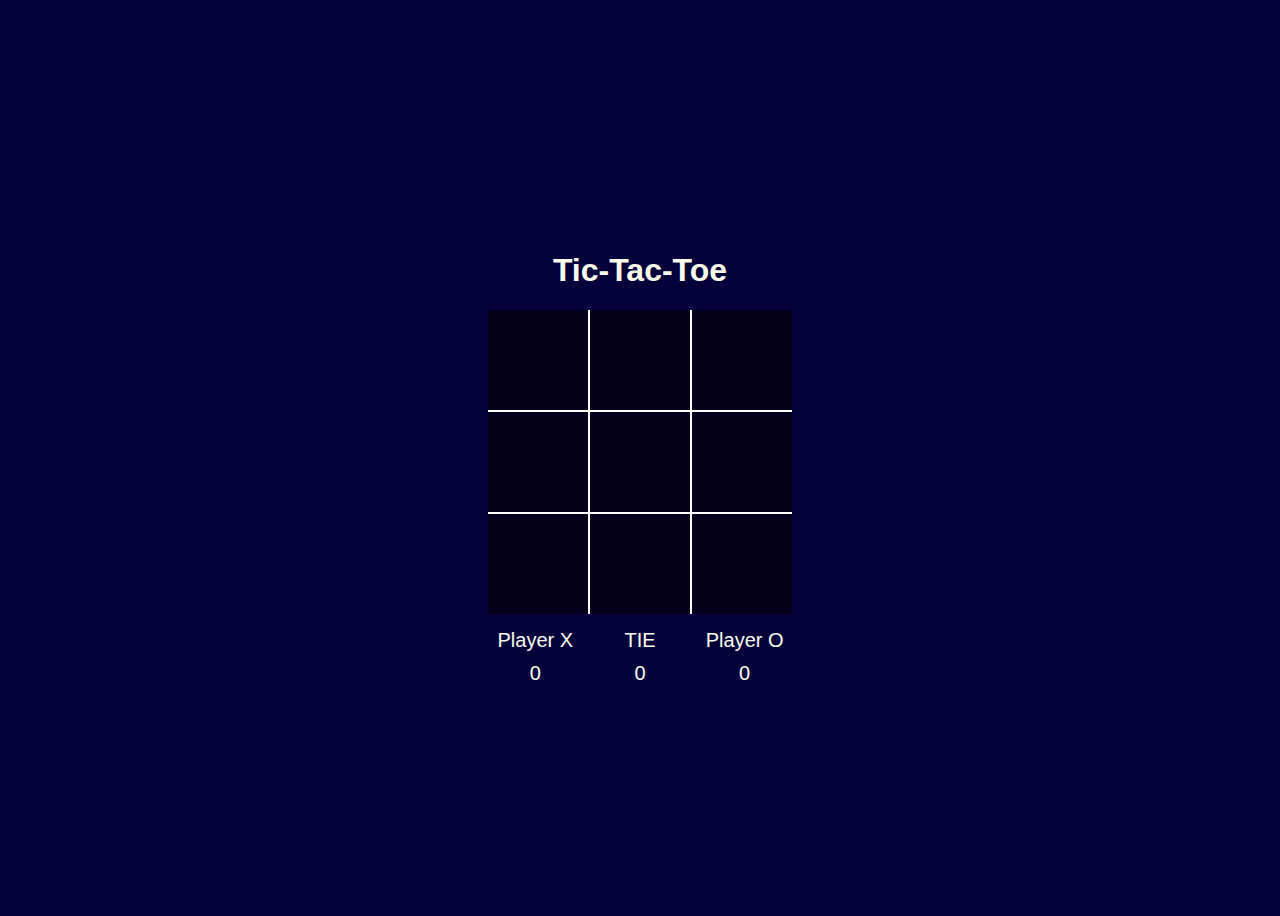
<file: Programim Web/Lab/Lab 2 Piro Gjikdhima/index.html>
<!DOCTYPE html>
<html lang="en">
<head>
    <meta charset="UTF-8">
    <meta name="viewport" content="width=device-width, initial-scale=1.0">
    <title>Tic-Tac-Toe</title>
    <link rel="stylesheet" href="styles.css">
</head>
<body>
    <div class="game-container">
        <h1>Tic-Tac-Toe</h1>
        <div class="game-board">
            <div class="cell" onclick="makeMove(this)"></div>
            <div class="cell" onclick="makeMove(this)"></div>
            <div class="cell" onclick="makeMove(this)"></div>
            <div class="cell" onclick="makeMove(this)"></div>
            <div class="cell" onclick="makeMove(this)"></div>
            <div class="cell" onclick="makeMove(this)"></div>
            <div class="cell" onclick="makeMove(this)"></div>
            <div class="cell" onclick="makeMove(this)"></div>
            <div class="cell" onclick="makeMove(this)"></div>
        </div>
        <div class="player-info">
           <div id="player-1"></div>
           <div id="tie">TIE</div>
           <div id="player-2"></div>
           <div id="result-1"></div>
           <div id="result-2"></div>
           <div id="result-3"></div>
        </div>
        <div class="buttons">
            <button id="restart-button">Play Again</button>
            <button id="switch-mode-button">Switch Mode</button>
        </div>
    </div>
    

    <script src="script.js"></script>
</body>
</html>
</file>
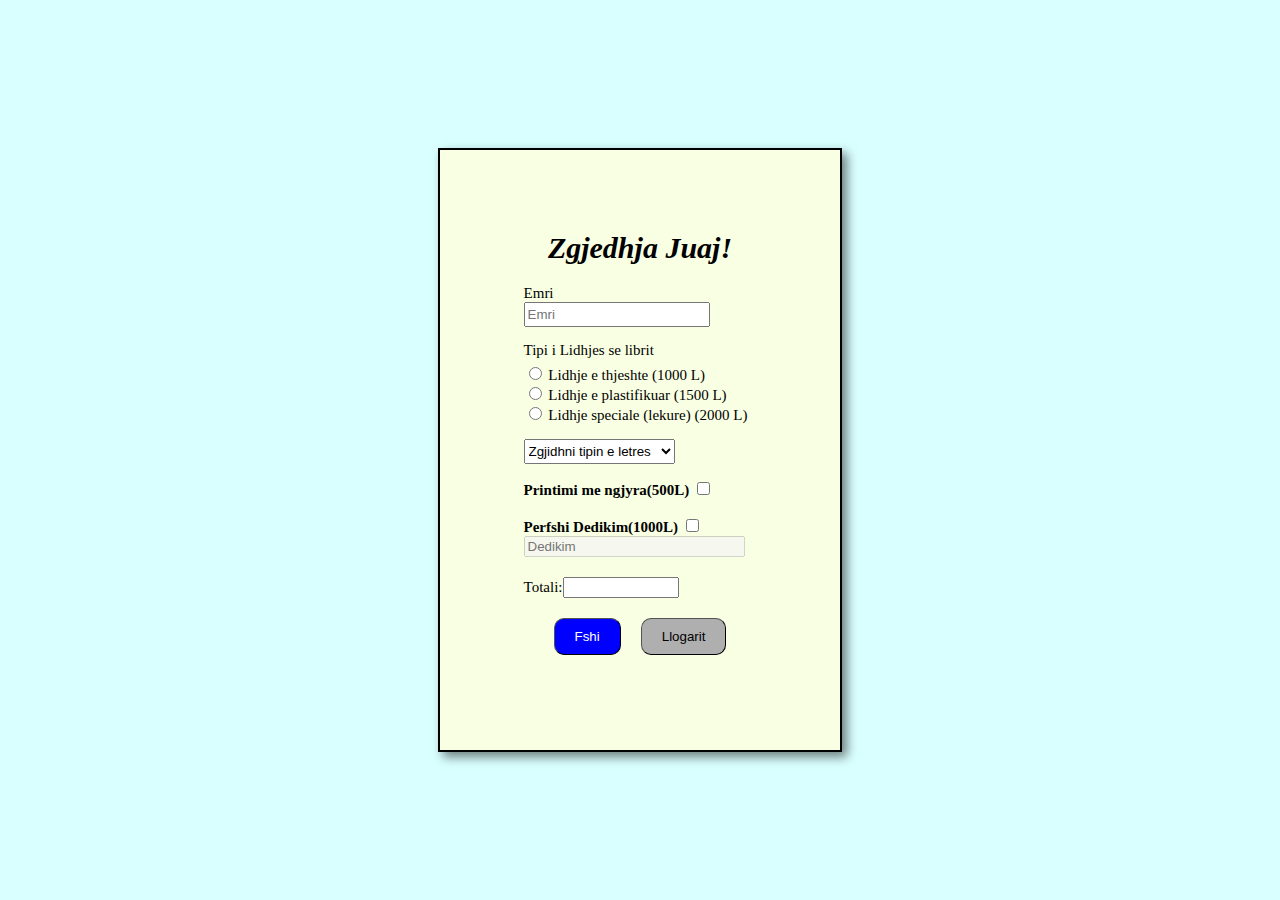
<file: Programim Web/Lab/Lab 1-2 Piro Gjikdhima/lab1.html>
<html lang="al">
<head>
    <meta charset="UTF-8">
    <title>Lab 1+2</title>
    <link rel="stylesheet" href="styles.css">
</head>
<body>
  <div class="container">
    <h1>Zgjedhja Juaj!</h1>
    <form id="lab-form" method="post">
      
      <div class="first">
        <label >Emri 
          <br>
          <input type="text" name="emri"placeholder="Emri" id="emri">
        </label>
        <p id="emriError" class="error"></p>
      </div>
      
      <div class="second">
      
        <label class="tipi">
          Tipi i Lidhjes se librit
        </label>
        
        <label>
          <input type="radio" name="zgjedhje" value="1000">
          Lidhje e thjeshte (1000 L)
        </label>
        
        <label>
          <br>
          <input type="radio" name="zgjedhje" value="1500">
          Lidhje e plastifikuar (1500 L)
        </label>

        <label>
          <br>
          <input type="radio" name="zgjedhje" value="2000">
          Lidhje speciale (lekure) (2000 L)
        </label>
        <p id="tipiError" class="error"></p>

      </div>

      <div class="third">

        <select id="letrat">
          <option value="" hidden selected>Zgjidhni tipin e letres</option>
          <option value="500">A5(500 L)</option>
          <option value="1000">A4(1000 L)</option>
          <option value="1500">A3(1500 L)</option>
        </select>
        <p id="opsioneError" class="error"></p>

      </div>
      
      <div class="fourth">

        <label>
          <strong>Printimi me ngjyra(500L)</strong>
          <input type="checkbox" name="ngjyrabox" id="ngjyrabox" value="500">
        </label>
        <br>
        <br>
        <label>
          <strong>Perfshi Dedikim(1000L)</strong>
          <input type="checkbox" name="dedikimbox" id="dedikimbox" value="1000"><br>
          <input type="text" placeholder="Dedikim" id="dedikim">
        </label>

      </div>

      <div class="fifth">

        <label>
          Totali:
        </label>
        <input type="text" name="totali" id="totali" readonly>


      </div>

      <div class="last">
        <button type="reset" id="fshi">Fshi</button>
        <button type="button" id="llogari">Llogarit</button>
      </div>
    </form>
  </div>
    <script src="script.js"></script>
    
</body>
</html>
</file>
<file: Programim Web/Lab/Lab 2 Piro Gjikdhima/styles.css>
body {
    font-family: Arial, sans-serif;
    display: flex;
    justify-content: center;
    align-items: center;
    text-align: center;
    height: 100vh;
    margin:70;
    background-color: rgba(4, 1, 59, 1);
}

.game-container {
    color: rgb(250, 253, 236);
}

.game-board {
    display: grid;
    grid-template-columns: repeat(3, 100px);
    grid-template-rows: repeat(3, 100px);
    gap: 2px;
    background-color: white;
}
.player-info{
    display: grid;
    grid-template-columns: repeat(3, 1fr);
    grid-template-rows: repeat(2, 1fr);
    margin-top: 15px;
    gap: 10px;
    font-size: 20px;
}

.cell {
    width: 100px;
    height: 100px;
    display: flex;
    justify-content: center;
    align-items: center;
    font-size: 36px;
    cursor: pointer;
    background-color: rgb(6, 1, 26);
}


.cell.× {
    color: #ff5733;
    font-family: 'Arial', sans-serif;
    font-size: 120px;
    font-weight:500;
}


.cell.O {
    color: #33aaff;
    font-family: 'Courier New', monospace;
    font-size: 100px;
    font-weight:600;
    
}
.buttons{
    display: grid;
    justify-content: center;
    align-items: center;
    gap: 2px;
}
#restart-button{
    margin-top: 20px;
    padding: 10px 20px;
    font-size: 16px;
    background-color: #4CAF50;
    color: #fff;
    border: none;
    cursor: pointer;
    border-radius:10px;
}
#switch-mode-button{
    margin-top: 10px;
    padding: 10px 20px;
    font-size: 16px;
    background-color: #db6308;
    color: #fff;
    border: none;
    cursor: pointer;
    border-radius:10px;
}

.cell.win{
    background-color: white;
}
</file>
<file: Programim Web/Lab/Lab 1-2 Piro Gjikdhima/styles.css>
body{
  background-color: rgb(218, 255, 255);
  display: flex;
  justify-content: center;
  align-items: center;
}
.container{
  display: flex;
  flex-direction: column;
  align-items: center;
  justify-content: center;
  font-family:'Times New Roman', Times, serif;
  font-size: 15px;
  width: 400px;
  height: 600px;
  border: 2px solid black;	
  box-shadow: 5px 5px 10px 0px rgba(0, 0, 0, 0.5);
  background-color: rgb(249, 255, 227);  
}

h1{
  font-family:Georgia, 'Times New Roman', Times, serif;
  font-style: italic;
}

.fourth, .fifth{
  margin: 0 0 20px 0;
}

.fifth{
  display: flex;
  align-items: center;
}

.last{
  display: flex;
  align-items: center;
  margin: 20px;
}

.error{
  color: red;
}

.first input{
  width: 80%;
  height: 25px;
}

.tipi{
  display: block;
  margin: 0 0 5 0;  
}

#letrat{
  width: 65%;
  height: 25px;
}

#dedikim{
  width: 95%;
}

#totali{
  width: 50%;
}


.last button{
  padding:10 20 10 20;
  margin: 0 10;
  border-radius: 10px;
  border-width: 0.5;
  cursor: pointer;
}

#fshi{
  background-color: blue;
  color: white;
  transition: all 0.15s ease-in-out;
}

#llogari{
  background-color: rgb(176, 175, 175);
  color: black;
  transition: all 0.15s ease-in-out;
}

#fshi:hover{
  background-color: rgb(210, 29, 29);
}
#llogari:hover{
  background-color: rgb(18, 225, 60);
  color: rgb(36, 47, 1);
}
</file>
